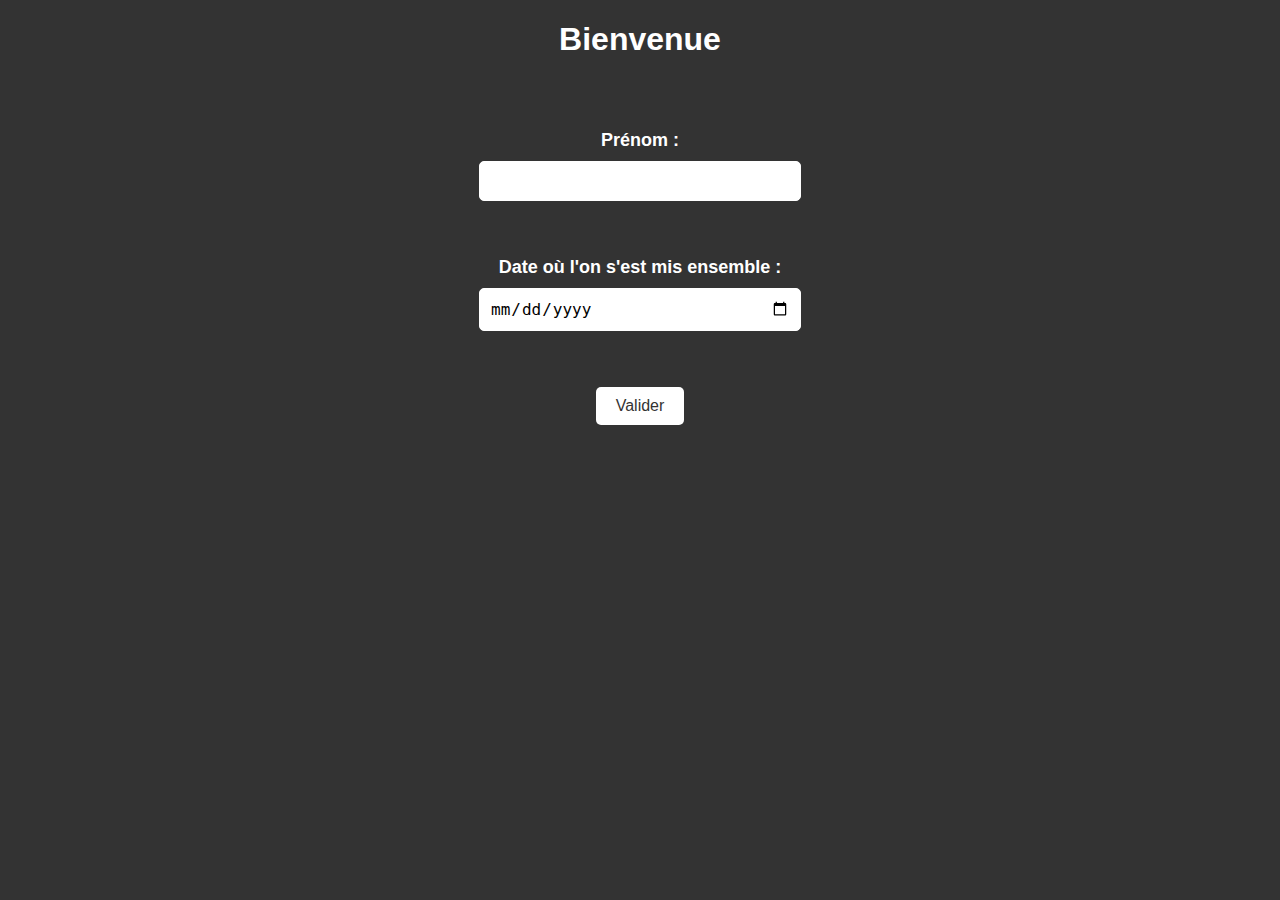
<file: index.html>
<!DOCTYPE html>
<html lang="fr">
<head>
    <meta charset="UTF-8">
    <meta name="viewport" content="width=device-width, initial-scale=1.0">
    <title>Vérification</title>
    <link rel="stylesheet" href="styles.css">
    <script src="script.js" defer></script>
</head>
<body id="index">
    <h1>Bienvenue</h1>
    <form onsubmit="event.preventDefault(); verifier();">
        <label for="prenom">Prénom :</label>
        <input type="text" id="prenom" name="prenom" required>
        <br><br>
        <label for="date">Date où l'on s'est mis ensemble :</label>
        <input type="date" id="date" name="date" required>
        <br><br>
        <button type="submit">Valider</button>
    </form>
    <p id="erreur" style="color: red;"></p>
</body>
</html>
</file>
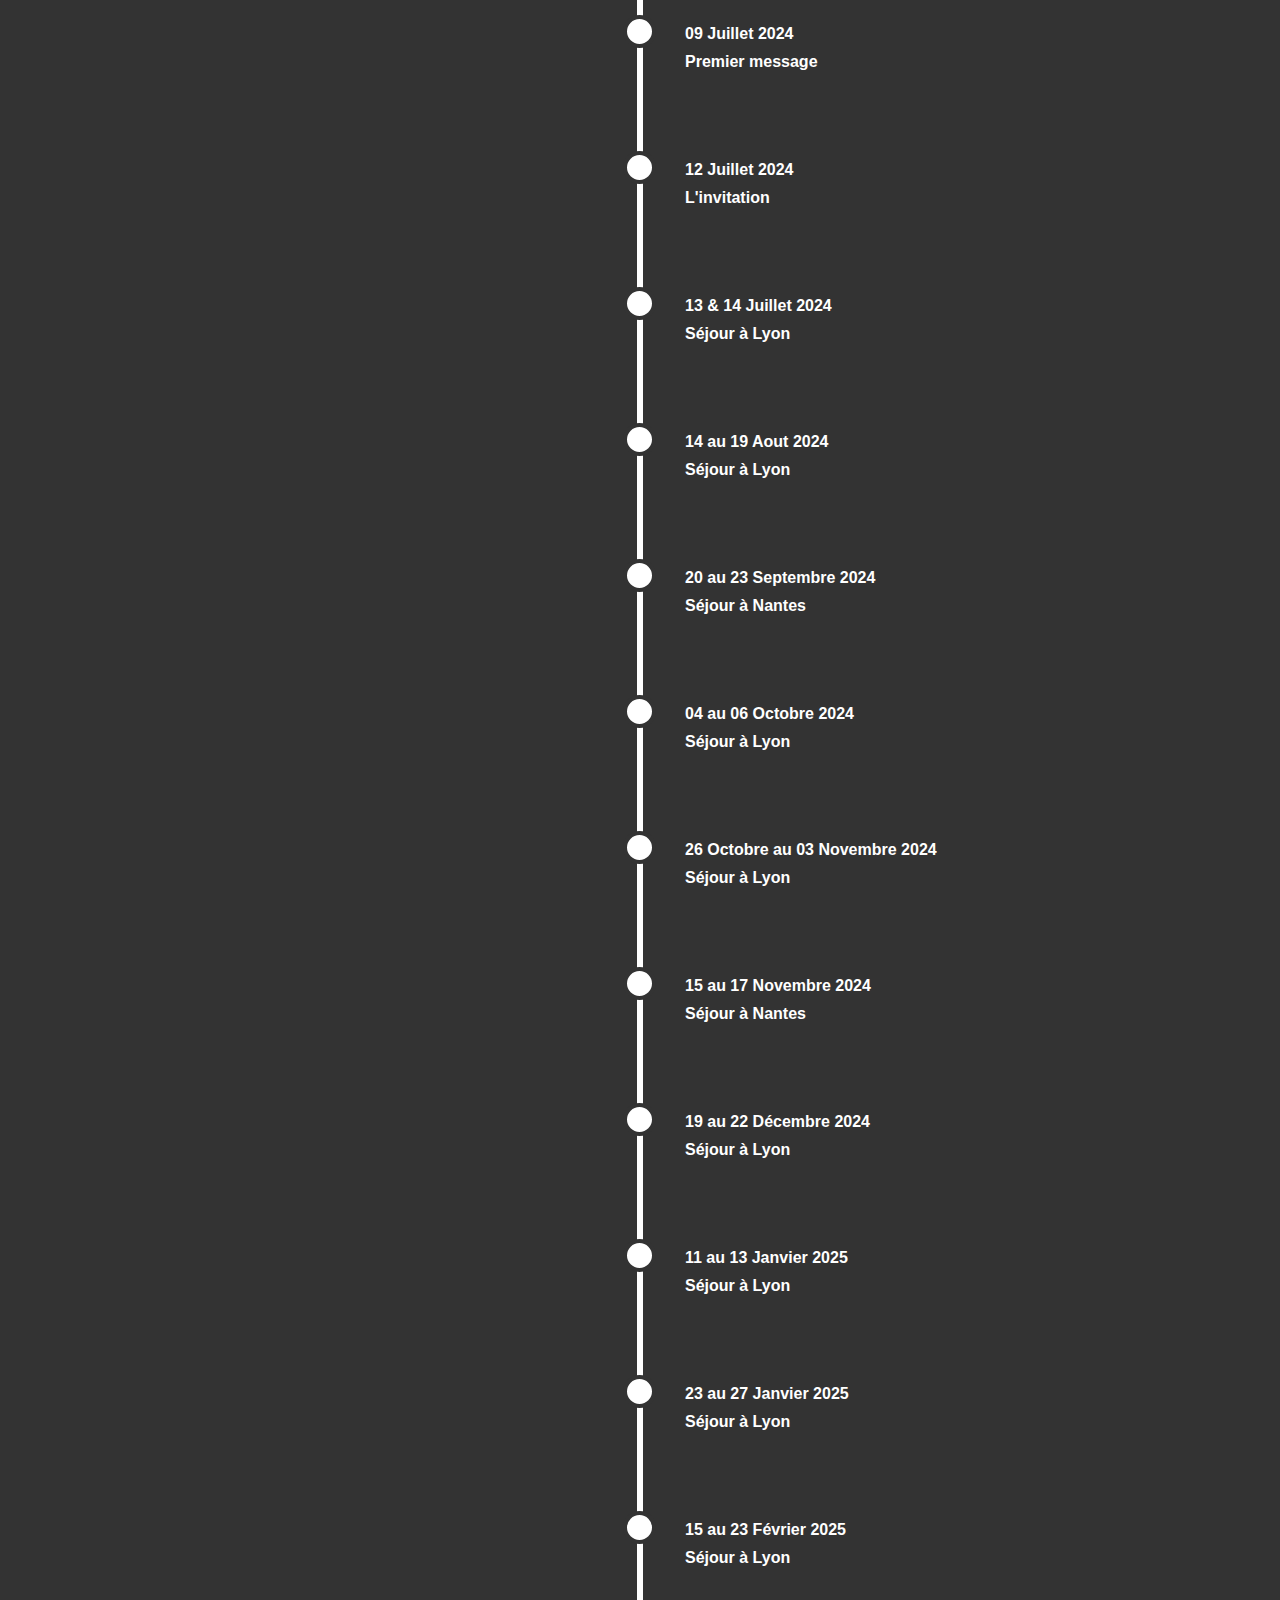
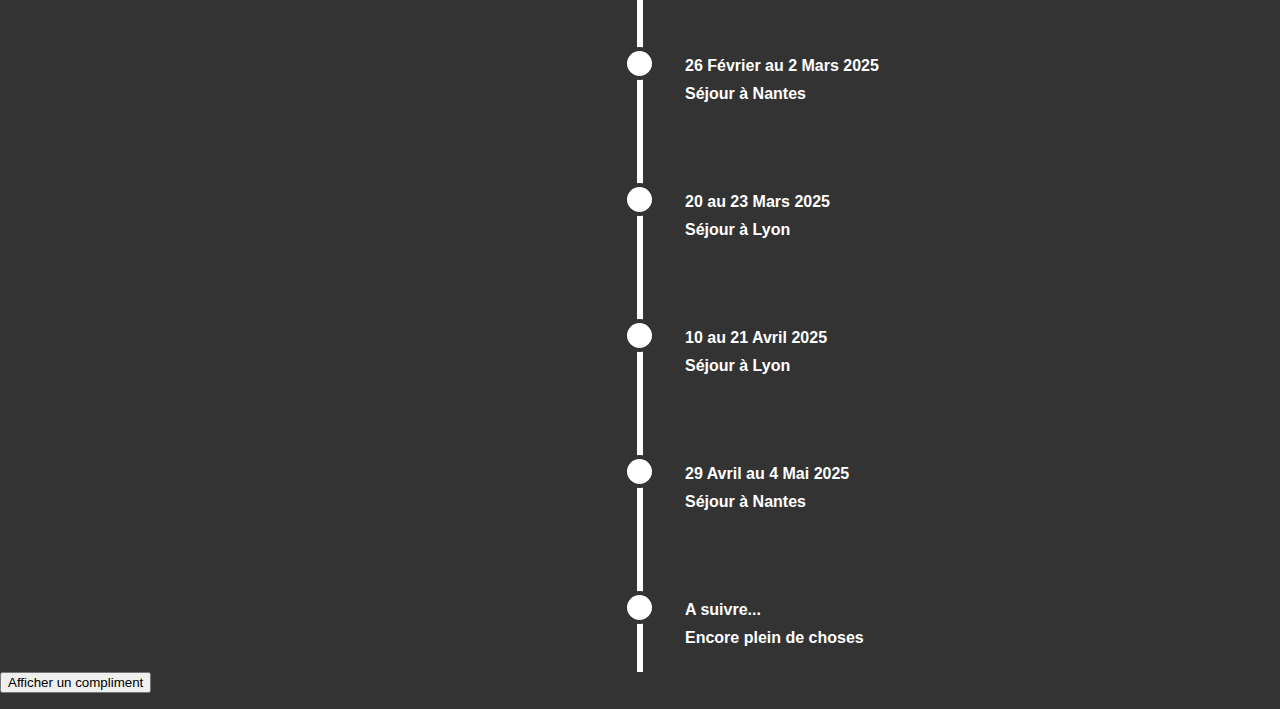
<file: success.html>
<!DOCTYPE html>
<html lang="fr">
<head>
    <meta charset="UTF-8">
    <meta name="viewport" content="width=device-width, initial-scale=1.0">
    <title>Frise Chronologique</title>
    <link rel="stylesheet" href="styles.css">
    <script src="script.js" defer></script>
</head>
<body id="bodySuccess">
    <div class="timeline">
        <!-- Bloc -->
        <div class="container right" onclick="toggleDetails(this)">
            <div class="date">09 Juillet 2024</div>
            <div class="date">Premier message</div>
            <div class="content">
                <p>Tu m'as juste envoyé un petit "👆" que je n'avais pas compris.</p>
                <p>Je t'ai quand même répondu pour essayer de comprendre, et je peux dire aujourd'hui que je ne regrette pas du tout !</p>
            </div>
        </div>
        <!-- Fin bloc -->

        <!-- Bloc -->
        <div class="container right" onclick="toggleDetails(this)">
            <div class="date">12 Juillet 2024</div>
            <div class="date">L'invitation</div>
            <div class="content">
                <p>Il aura fallu seulement 3 jours de discussion pour que tu m'invites chez toi. J'étais surpris mais j'ai pris le risque de venir (alors que je ne savais même pas à quoi tu ressemblais, à part une photo de profil sur Insta et sur TikTok, c'est dire à quel point le feeling était bon).</p>
                <p>Après quelques dizaine (une centaine) d'euros dépensés à la SNCF, je suis parti prendre un train l'après-midi même pour te rejoindre.</p>
                <p>C'est en te voyant pour la première fois à la gare (j'étais perdu) que la pression est redescendue et que tout à vraiment démarré.</p>
            </div>
        </div>
        <!-- Fin bloc -->

        <!-- Bloc -->
        <div class="container right" onclick="toggleDetails(this)">
            <div class="date">13 & 14 Juillet 2024</div>
            <div class="date">Séjour à Lyon</div>
            <div class="content">
                <p>Tu m'as fait découvrir Lyon pendant 2 jours entiers. Fourvière, le vieux Lyon, même le musée des miniatures et du cinéma ! C'était incroyable, je suis tombé amoureux de la ville.</p>
                <p>Enfin, les feux d'artifices, sur la Saône. Alors oui, je ne rien tenté ce soir là, pourtant tout était fait pour, mais c'était quand même fabuleux.</p>
                <p>Je voulais absolument revenir dans la ville plus tard, pour la découvrir encore plus et surtout pour passer encore du temps avec toi. J'ai vraiment beaucoup accroché à ta personnalité ce week-end là.</p>
            </div>
        </div>
        <!-- Fin bloc -->

        <!-- Bloc -->
        <div class="container right" onclick="toggleDetails(this)">
            <div class="date">14 au 19 Aout 2024</div>
            <div class="date">Séjour à Lyon</div>
            <div class="content">
                <p>Un long week-end ensemble pour continuer à faire connaissance (même si on avait parlé non-stop depuis que j'étais parti de Lyon). Tu m'as montré les Gorges du Fier et Annecy le 15 août (c'était très beau, et on a même pu se baigner au lac).</p>
                <p>On a visité Lugdunum, heureusement gratuit, qui avait en plus une déco qui laissait à désirer, et j'ai dû deviner ton tableau préféré au musée des beaux-arts (avec un chewing-gum pas à moi).</p>
                <p>Même si je me suis pris un vent le 18 parce que tu ne voulais pas aller trop vite, j'avais hâte de te revoir et de vraiment concrétiser les choses ensemble.</p>
                <p>(on ne parlera pas du premier baiser et des pizzas cramées)</p>
            </div>
        </div>
        <!-- Fin bloc -->

        <!-- Bloc -->
        <div class="container right" onclick="toggleDetails(this)">
            <div class="date">20 au 23 Septembre 2024</div>
            <div class="date">Séjour à Nantes</div>
            <div class="content">
                <p>J'ai pu te faire enfin visiter ma ville (Nantes, pas Carquefou) et les lieux que j'affectionnais dans cette ville.</p>
                <p>Tu as rencontré mon colloc (The Rock) avec qui on a fait notre première raclette ensemble.</p>
                <p>On a enfin officialisé notre relation (grâce à un puzzle).</p>
            </div>
        </div>
        <!-- Fin bloc -->

        <!-- Bloc -->
        <div class="container right" onclick="toggleDetails(this)">
            <div class="date">04 au 06 Octobre 2024</div>
            <div class="date">Séjour à Lyon</div>
            <div class="content">
                <p>Je me souviens t'avoir acheté tes premières fleurs.</p>
                <p>Tu m'as invité à une exposition Lego que j'ai adoré, et le soir même on est allé boire plein de coups (trop, trop, trop).</p>
                <p>Tu m'as aussi incrusté au festival Filmoramax et c'était un exprérience inoubliable et je ne te remercierai jamais assez pour ça ! Malheureusement, tu as raté le showcase de Berywam.</p>
            </div>
        </div>
        <!-- Fin bloc -->

        <!-- Bloc -->
        <div class="container right" onclick="toggleDetails(this)">
            <div class="date">26 Octobre au 03 Novembre 2024</div>
            <div class="date">Séjour à Lyon</div>
            <div class="content">
                <p>Je suis arrivé plusieurs heures en retard (la routine maintenant) (heureusement que la SNCF m'a offert un repas ^^).</p>
                <p>Tu m'as montré la foire de Croix-Rousse et ton restaurant de Bagels favori (c'était vraiment très bon, mais rien n'égalera le premier Carmelo). On a aussi été au Bouillon !</p>
                <p>Tu m'as aussi maquillé et fait découvrir le musée d'art contemporain de Lyon. On est sorti en John Travelo et Mia Wallace Cleaver et on a rencontré Jésus !</p>
                <p>Enfin, on a fait 3 bars à jeux complets (dont un payant !) pour finalement revenir dans celui de base, et on a découvert le TMTC.</p>
            </div>
        </div>
        <!-- Fin bloc -->

        <!-- Bloc -->
        <div class="container right" onclick="toggleDetails(this)">
            <div class="date">15 au 17 Novembre 2024</div>
            <div class="date">Séjour à Nantes</div>
            <div class="content">
                <p>On a fait une petite heure de route pour aller au bord de mer (en NOVEMBRE) a La Baule (vide, puisqu'on était en NOVEMBRE). On y a bien mangé !</p>
                <p>Après, on a fait Guérande où on a allumé un cierge et le GALA de Polytech.</p>
            </div>
        </div>
        <!-- Fin bloc -->

        <!-- Bloc -->
        <div class="container right" onclick="toggleDetails(this)">
            <div class="date">19 au 22 Décembre 2024</div>
            <div class="date">Séjour à Lyon</div>
            <div class="content">
                <p>Dernière fois de l'année qu'on se voyait, à l'improviste, après 1 mois sans se voir !</p>
                <p>Tu m'as montré le marché de Noël à Perrache et on a découvert une collection Teckel à Normal.</p>
                <p>J'ai pris du vin rouge au Bouillon et on s'est rendu compte que ma nouvelle veste que tu m'avais offerte se mariait parfaitement avec les sièges du metro C.</p>
            </div>
        </div>
        <!-- Fin bloc -->

        <!-- Bloc -->
        <div class="container right" onclick="toggleDetails(this)">
            <div class="date">11 au 13 Janvier 2025</div>
            <div class="date">Séjour à Lyon</div>
            <div class="content">
                <p>J'étais venu à l'improviste (encore) pour t'aider après ton accident. On avait été voir deux vulcanologues fous au cinéma et j'avais recontré Margaux.</p>
            </div>
        </div>
        <!-- Fin bloc -->

        <!-- Bloc -->
        <div class="container right" onclick="toggleDetails(this)">
            <div class="date">23 au 27 Janvier 2025</div>
            <div class="date">Séjour à Lyon</div>
            <div class="content">
                <p>J'avais allongé mon week-end d'absence pour rencontrer mon lieu de stage, pour être plus longtemps avec toi.</p>
                <p>On a fait l'incroyable Institut Lumière (et j'ai commencé à vlogger nos sorties). </p>
            </div>
        </div>
        <!-- Fin bloc -->

        <!-- Bloc -->
        <div class="container right" onclick="toggleDetails(this)">
            <div class="date">15 au 23 Février 2025</div>
            <div class="date">Séjour à Lyon</div>
            <div class="content">
                <p>Je suis resté plus d'une semaine parce que j'était en vacances (et toi non ahah).</p>
                <p>On a modelé des axolotls (paix à leurs âmes) et on est allé dans un bar à chat.</p>
                <p>J'ai recontré Jason !</p>
            </div>
        </div>
        <!-- Fin bloc -->

        <!-- Bloc -->
        <div class="container right" onclick="toggleDetails(this)">
            <div class="date">26 Février au 2 Mars 2025</div>
            <div class="date">Séjour à Nantes</div>
            <div class="content">
                <p>3 jours après que je sois parti, tu es venue chez moi. Les rôles étaient inversés, je n'étais plus en vacances et toi si.</p>
                <p>On est retourné au fameux indien (qui nous a offert les desserts) et on a vu des armures de chevaliers au château de Nantes.</p>
                <p>On est allé a Caliceo de nuit, que je t'avais offert pour la Saint-Valentin.</p>
            </div>
        </div>
        <!-- Fin bloc -->

        <!-- Bloc -->
        <div class="container right" onclick="toggleDetails(this)">
            <div class="date">20 au 23 Mars 2025</div>
            <div class="date">Séjour à Lyon</div>
            <div class="content">
                <p>J'ai rencontré Taikin !</p>
                <p>On a découvert les nouvelles expositions du musée d'art contemporain et tu as rempli ma galerie par la tristesse qui t'a submergée lors de mon départ.</p>
            </div>
        </div>
        <!-- Fin bloc -->

        <!-- Bloc -->
        <div class="container right" onclick="toggleDetails(this)">
            <div class="date">10 au 21 Avril 2025</div>
            <div class="date">Séjour à Lyon</div>
            <div class="content">
                <p>Tu as rencontré mes parents et ça s'est très bien passé ! On a fêté mon anniversaire ensemble et j'en était le plus heureux !</p>
                <p>On a testé notre intelligence combinée à deux fois, un escape-game qu'on a réussi à la limite et un parkour-escape-game (physique) qu'on a aussi bien surmonté !</p>
                <p>Tu m'as fait en Lego, mais moi je ne pouvais pas (ils avaient que des coupes masculine, misogynes).</p>
                <p>J'AI ENTENDU CARAVAN DANS LA VRAIE VIE DANS UN JAZZ CLUB DE FOU !!!!!</p>
                <p>J'ai rencontré Louise ! On a vraiment bien rigolé le week-end où elle était là.</p>
            </div>
        </div>
        <!-- Fin bloc -->

        <!-- Bloc -->
        <div class="container right" onclick="toggleDetails(this)">
            <div class="date">29 Avril au 4 Mai 2025</div>
            <div class="date">Séjour à Nantes</div>
            <div class="content">
                <p>Le moment clé de ce séjour chez moi était Tours.</p>
                <p>Je pense que je n'ai rien de plus à dire, juste Tours.</p>
                <p>Ah oui et un hôtel avec piscine, à Tours.</p>
                <p>Et des raviolis en boite avec du saucisson devant l'Agence, à Tours.</p>
            </div>
        </div>
        <!-- Fin bloc -->

        <!-- Bloc -->
        <div class="container right" onclick="toggleDetails(this)">
            <div class="date">A suivre...</div>
            <div class="date">Encore plein de choses</div>
            <div class="content">
                <p>Pour encore longtemps j'espère !</p>
                <p>J'ai hâte d'être à cet été.</p>
                <p>Je t'aime, tu m'accompagnes et m'aide au quotidien pour aller mieux et pour être heureux.</p>
            </div>
        </div>
        <!-- Fin bloc -->

    </div>

    <div class="compliment">
        <button id="complimentBtn">Afficher un compliment</button>
        <p id="complimentText"></p>
    </div>
    
</body>
</html>
</file>
<file: styles.css>
/* Partie index.html */

#index{
    font-family: Arial, sans-serif;
    margin: 0;
    padding: 0;
    background-color: #333;
    color: #fff;
    display: flex;
    flex-direction: column;
    align-items: center;
}

form {
    display: flex;
    flex-direction: column;
    align-items: center;
    margin-top: 50px;

    & label {
        margin-bottom: 10px;
        color: #fff;
        font-size: 18px;
        font-weight: bold;
    }

    & input[type="text"] {
        padding: 10px;
        border: 1px solid #fff;
        border-radius: 5px;
        width: 300px;
        margin-bottom: 20px;
        font-size: 16px;
    }

    & input[type="date"] {
        padding: 10px;
        border: 1px solid #fff;
        border-radius: 5px;
        width: 300px;
        margin-bottom: 20px;
        font-size: 16px;
    }

    & button {
        padding: 10px 20px;
        background-color: #fff;
        color: #333;
        border: none;
        border-radius: 5px;
        font-size: 16px;
        cursor: pointer;
    }
}


/* Partie frise chronologique */

#bodySuccess {
    font-family: Arial, sans-serif;
    margin: 0;
    padding: 0;
    background-color: #333;
    opacity: 1;
}
.timeline {
    display: flex;
    flex-direction: column;
    position: relative;
    max-width: 800px;
    margin: 0 auto;
    gap: 40px;
}
.timeline::after {
    content: '';
    position: absolute;
    width: 6px;
    background-color: #fff;
    top: 0;
    bottom: 0;
    left: 50%;
    margin-left: -3px;
}
.container {
    padding: 20px 40px;
    position: relative;
    display: flex;
    flex-direction: column;
    align-items: flex-start;
    background-color: inherit;
    width: 50%;
    height: 100%;
    cursor: pointer;
}
.container.right {
    left: 50%;
}
.container::after {
    content: '';
    position: absolute;
    width: 25px;
    height: 25px;
    right: -17px;
    background-color: #fff;
    border: 4px solid #333;
    top: 15px;
    border-radius: 50%;
    z-index: 1;
}
.container.right::after {
    left: -17px;
}
.content {
    margin-top: 15px;
    padding: 20px;
    background-image: url(carteciel.png);
    background-color: rgba(0, 0, 0, 0.5); /* Add a semi-transparent overlay */
    background-blend-mode: overlay; /* Blend the image with the overlay */
    background-size: cover;
    color: white;
    border-radius: 6px;
    border: #fff 1px solid;
    position: relative;
    display: none; /* Hide details by default */
}
.container.left .content {
    margin-left: 0;
}
.container.right .content {
    margin-left: 20px;
}
.date {
    font-weight: bold;
    color: #fff;
    padding: 5px;
}
</file>
